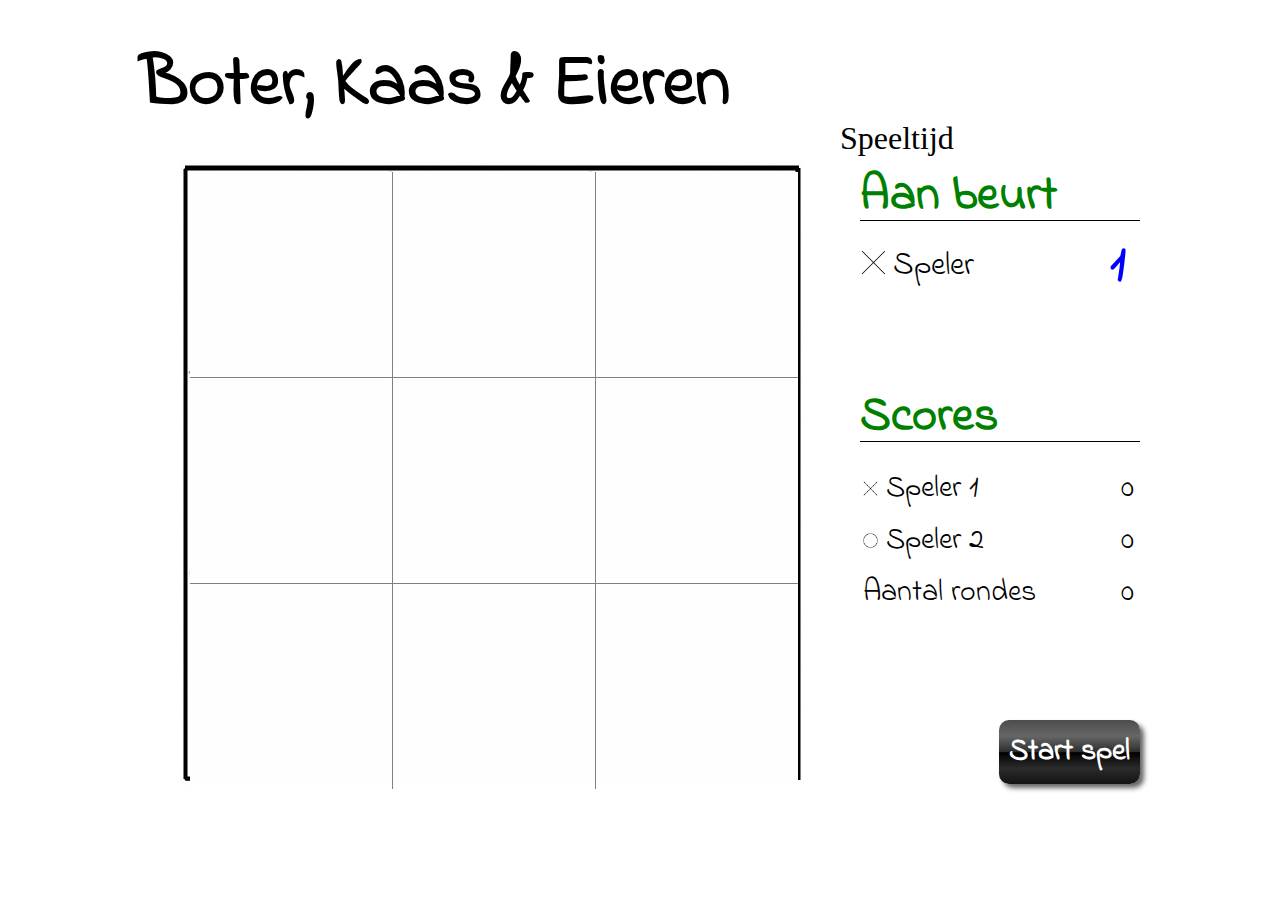
<file: index.html>
<!DOCTYPE html>
<html lang='nl'>

    <head>
        <title>Boter, Kaas en Eieren</title>

        <link rel="stylesheet" href="css/style.css" />
        <link rel="stylesheet" href="css/countdowncss.css">
    </head>

    <body>
        <div id="mainContainer">

            <h1>Boter, Kaas &amp; Eieren</h1>

            <div id="speelveld">
                <table border="0">
                    <tr>
                        <td><img id="imgspeelveld" alt="" title="" src="img/empty.jpg" /></td>
                        <td><img alt="" title="" src="img/empty.jpg" /></td>
                        <td><img alt="" title="" src="img/empty.jpg" /></td>
                    </tr>
                    <tr>
                        <td><img alt="" title="" src="img/empty.jpg" /></td>
                        <td><img alt="" title="" src="img/empty.jpg" /></td>
                        <td><img alt="" title="" src="img/empty.jpg" /></td>
                    </tr>
                    <tr>
                        <td><img alt="" title="" src="img/empty.jpg" /></td>
                        <td><img alt="" title="" src="img/empty.jpg" /></td>
                        <td><img alt="" title="" src="img/empty.jpg" /></td>
                    </tr>
                </table>
            </div> <!-- EINDE SPEELVELD CONTAINER -->

            <!--begin van de countdown timer-->

            <div id="countdown" class="timer">Speeltijd</div>

            <!--einde van de countdown timer-->

            <div id="game-info">
                <h1>Aan beurt</h1>

                <table class="players-turn" border="0">
                    <tr>
                        <td><img width="25" height="25" alt="" title="" src="img/cross.jpg" /></td>
                        <td>Speler</td>
                        <td>1</td>
                    </tr>
                </table> <!-- EINDE SPELER AAN ZET TABEL -->

                <h1>Scores</h1>

                <table class="rounds-info">
                    <tr>
                        <td><img width="15" height="15" alt="" title="" src="img/cross.jpg" />&nbsp;Speler 1</td>
                        <td>0</td>
                    </tr>
                    <tr>
                        <td><img width="15" height="15" alt="" title="" src="img/circle.jpg" />&nbsp;Speler 2</td>
                        <td>0</td>
                    </tr>
                    <tr>
                        <td>Aantal rondes</td>
                        <td>0</td>
                    </tr>
                </table> <!-- EINDE INFO TABEL -->

                <button class="game-button">Start spel</button>

            </div> <!-- EINDE GAME-INFO CONTAINER -->

        </div> <!-- EINDE MAINCONTAINER -->

        <script type="text/javascript" src="js/bke.js"></script>
    </body>

</html>
</file>
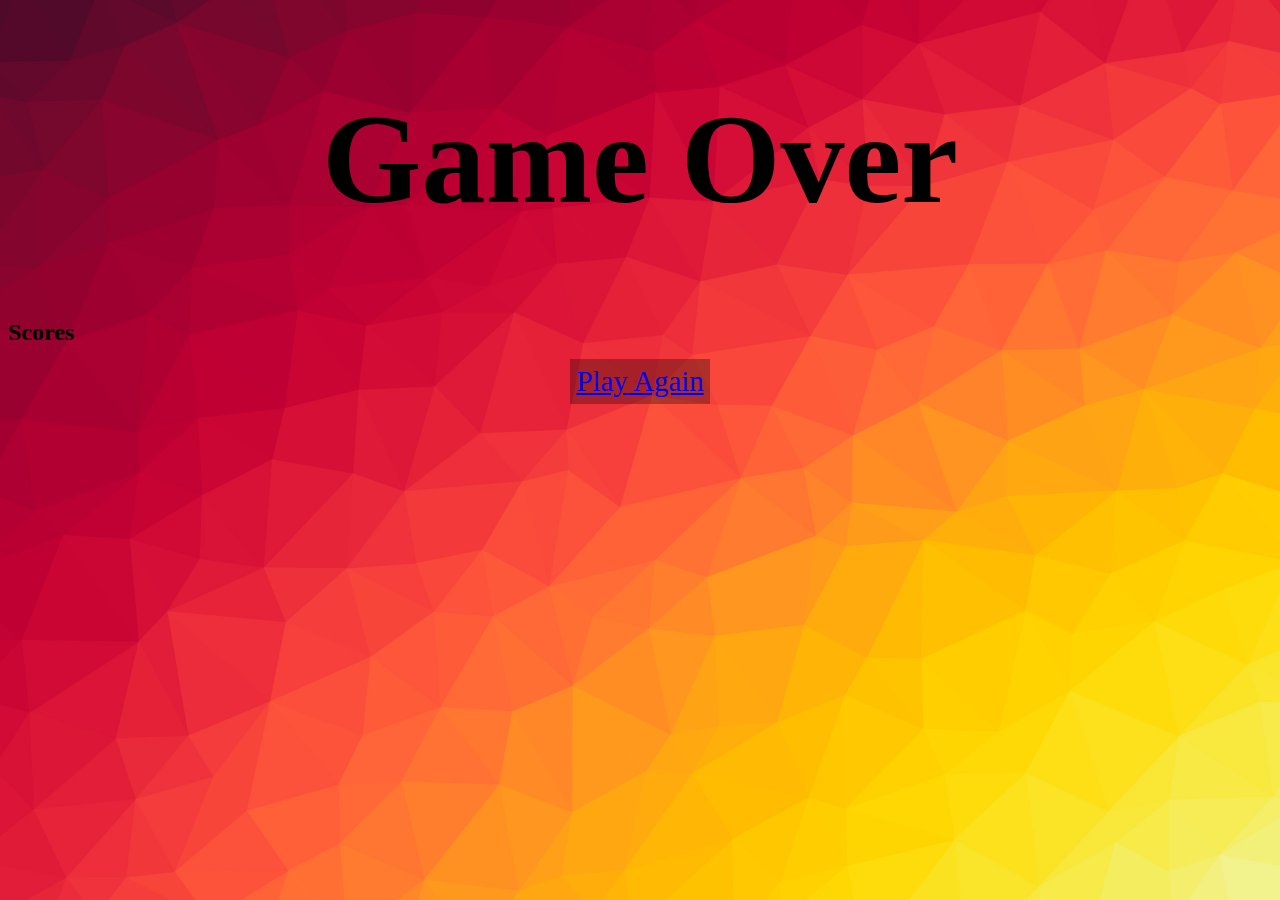
<file: winner.html>
<!DOCTYPE html>
<html lang="en">
<head>
    <meta charset="UTF-8">
    <title>Boter Kaas en Eieren</title>
    <link rel="stylesheet" href="css/winner.css">
</head>
<body>
<div class="container">
    <div class="header">
        <h1>Game Over</h1>
    </div>
    <div class="scores">
        <h2>Scores</h2>
    <div id="scorespeler1">
    </div>
    <div id="scorespeler2">
    </div>
    </div>
    <div class="playagainbutton">
        <a class="playagaintext" href="index.html">Play Again</a>
    </div>
</div>



<script>
    if(typeof(Storage)!=="undefined" && localStorage.scoreplayer1 && localStorage.scoreplayer2)
    {
        document.getElementById("scorespeler1").innerHTML="Score Speler 1: " + localStorage.scoreplayer1;
        document.getElementById("scorespeler2").innerHTML="Score Speler 2: " + localStorage.scoreplayer2;
    }
</script>
</body>
</html>
</file>
<file: css/countdowncss.css>
#countdown {
    font-size: 2em;
    font-family: "Agency FB";
    margin-bottom: 2vh;
}
</file>
<file: css/winner.css>
body {
    background: url("../img/background.jpg");
    background-attachment: fixed;
    background-size: cover;
}

.header {
    font-family: "Agency FB";
    text-align: center;
    font-size: 400%;
}

.playagainbutton {
    text-align: center;
}

.playagaintext {
    padding: 0.5%;
    background-color: rgba(0,0,0,0.3);
    font-family: "Agency FB";
    font-size: 180%;
}
</file>
<file: css/style.css>
/* Importeren van fonts */
@import url(http://fonts.googleapis.com/css?family=Indie+Flower);

/*
    padding: 0;
 * Reset.css - Om alle browsers op dezelfde instellingen te krijgen
 */
html, body, div, span, applet, object, iframe,
h1, h2, h3, h4, h'Indie Flower', cursivequote, pre,
a, abbr, acronym, address, big, cite, code,
del, dfn, em, img, ins, kbd, q, s, samp,
ieldset, form, label, legend,
table, caption, tbody, tfoot, thead, tr, th, td,
article, aside, canvas, details, embed, 
figure, figcaption, footer, header, hgroup, 
menu, nav, output, ruby, section, summary,
time, mark, audio, video {
	margin: 0;
	padding: 0;
	border: 0;
	font-size: 100%;
	font: inherit;
	vertical-align: baseline;
}
/* HTML5 display-role reset for older browsers */
article, aside, details, figcaption, figure, 
footer, header, hgroup, menu, nav, section {
	display: block;
}
body {
	line-height: 1;
}
ol, ul {
	list-style: none;
}
blockquote, q {
	quotes: none;
}
blockquote:before, blockquote:after,
q:before, q:after {
	content: '';
	content: none;
}
#speelveld table {
	border-collapse: collapse;
	border-spacing: 0;
    background-color: #ffffff;
}

/*
 * Onze CSS volgt hieronder
 */
body {
    font-family: Tahoma, Verdana;
}

html, body {
    margin: 0;
    padding: 0;
}

#mainContainer {
    width: 1000px;
    margin: 0 auto;
    margin-top: 50px;s
}

h1 {
    font-family: 'Indie Flower', cursive;
    font-size: 72px;
    font-weight: bold;
    margin: 0;
    padding: 0;
}

html, body {
    margin: 0;
    padding: 0;
}

#mainContainer #speelveld {
    float: left;
    margin: 0;
    padding: 50px;
    width: 600px;
    height: 600px;
    max-height: 600px;
    max-width: 600px;
    background: url('../img/background-playfield.jpg') no-repeat;
}

#speelveld table {
    border-collapse: collapse;
    width: 600px;
    height: 600px;
}

#speelveld table tr td {
    width: 200px;
    height: 200px;
    cursor: pointer;
}

#speelveld table tr:first-child {
    border-bottom: 1px solid grey;
}

#speelveld table tr:last-child {
    border-top: 1px solid grey;
}

#speelveld table tr td:first-child {
    border-right: 1px solid grey;
}

#speelveld table tr td:last-child {
    border-left: 1px solid grey;
}

#mainContainer #game-info {
    float: left;
    width: 280px;
    margin-left:20px;
    height: 700px;
}

#game-info h1 {
    width: 100%;
    border-bottom: 1px solid black;
    color: green;
    font-size: 48px;
}

#game-info table.players-turn {
    width: 280px;
    border-collapse: collapse;
    margin-top: 20px;
    margin-bottom: 100px;
}

#game-info table.players-turn tr td {
    font-size: 32px;
    font-family: 'Indie Flower';
}

#game-info table.players-turn tr td:last-child {
    font-size: 50px;
    font-family: 'Indie Flower';
    font-weight: bold;
    color: blue;
    text-align: center;
}

#game-info table.players-turn tr td:first-child {
    width: 30px;
}

#game-info table.rounds-info {
    width: 100%;
    margin-top: 20px;
    margin-bottom: 100px;
    padding: 0;
    font-family: 'Indie Flower';
    font-size: 30px;
}

#game-info table.rounds-info tr td {
    padding-bottom: 10px;
    padding-top: 10px;
}

#game-info table.rounds-info tr td:last-child {
    text-align: center;
}

button.game-button {
    float: right;
    padding: 10px;
    font-family: 'Indie Flower';
    font-weight: bold;
    font-size: 30px;
    color: #ffffff;
    background: rgb(76,76,76); /* Old browsers */
    background: -moz-linear-gradient(top,  rgba(76,76,76,1) 0%, rgba(89,89,89,1) 12%, rgba(102,102,102,1) 25%, rgba(71,71,71,1) 39%, rgba(44,44,44,1) 50%, rgba(0,0,0,1) 51%, rgba(17,17,17,1) 60%, rgba(43,43,43,1) 76%, rgba(28,28,28,1) 91%, rgba(19,19,19,1) 100%); /* FF3.6+ */
    background: -webkit-gradient(linear, left top, left bottom, color-stop(0%,rgba(76,76,76,1)), color-stop(12%,rgba(89,89,89,1)), color-stop(25%,rgba(102,102,102,1)), color-stop(39%,rgba(71,71,71,1)), color-stop(50%,rgba(44,44,44,1)), color-stop(51%,rgba(0,0,0,1)), color-stop(60%,rgba(17,17,17,1)), color-stop(76%,rgba(43,43,43,1)), color-stop(91%,rgba(28,28,28,1)), color-stop(100%,rgba(19,19,19,1))); /* Chrome,Safari4+ */
    background: -webkit-linear-gradient(top,  rgba(76,76,76,1) 0%,rgba(89,89,89,1) 12%,rgba(102,102,102,1) 25%,rgba(71,71,71,1) 39%,rgba(44,44,44,1) 50%,rgba(0,0,0,1) 51%,rgba(17,17,17,1) 60%,rgba(43,43,43,1) 76%,rgba(28,28,28,1) 91%,rgba(19,19,19,1) 100%); /* Chrome10+,Safari5.1+ */
    background: -o-linear-gradient(top,  rgba(76,76,76,1) 0%,rgba(89,89,89,1) 12%,rgba(102,102,102,1) 25%,rgba(71,71,71,1) 39%,rgba(44,44,44,1) 50%,rgba(0,0,0,1) 51%,rgba(17,17,17,1) 60%,rgba(43,43,43,1) 76%,rgba(28,28,28,1) 91%,rgba(19,19,19,1) 100%); /* Opera 11.10+ */
    background: -ms-linear-gradient(top,  rgba(76,76,76,1) 0%,rgba(89,89,89,1) 12%,rgba(102,102,102,1) 25%,rgba(71,71,71,1) 39%,rgba(44,44,44,1) 50%,rgba(0,0,0,1) 51%,rgba(17,17,17,1) 60%,rgba(43,43,43,1) 76%,rgba(28,28,28,1) 91%,rgba(19,19,19,1) 100%); /* IE10+ */
    background: linear-gradient(to bottom,  rgba(76,76,76,1) 0%,rgba(89,89,89,1) 12%,rgba(102,102,102,1) 25%,rgba(71,71,71,1) 39%,rgba(44,44,44,1) 50%,rgba(0,0,0,1) 51%,rgba(17,17,17,1) 60%,rgba(43,43,43,1) 76%,rgba(28,28,28,1) 91%,rgba(19,19,19,1) 100%); /* W3C */
    filter: progid:DXImageTransform.Microsoft.gradient( startColorstr='#4c4c4c', endColorstr='#131313',GradientType=0 ); /* IE6-9 */
    cursor: pointer;
    border-radius: 10px;
    -webkit-box-shadow: 4px 4px 5px 0px rgba(50, 50, 50, 0.75);
    -moz-box-shadow:    4px 4px 5px 0px rgba(50, 50, 50, 0.75);
    box-shadow:         4px 4px 5px 0px rgba(50, 50, 50, 0.75);
    border: 0px;
}
</file>
